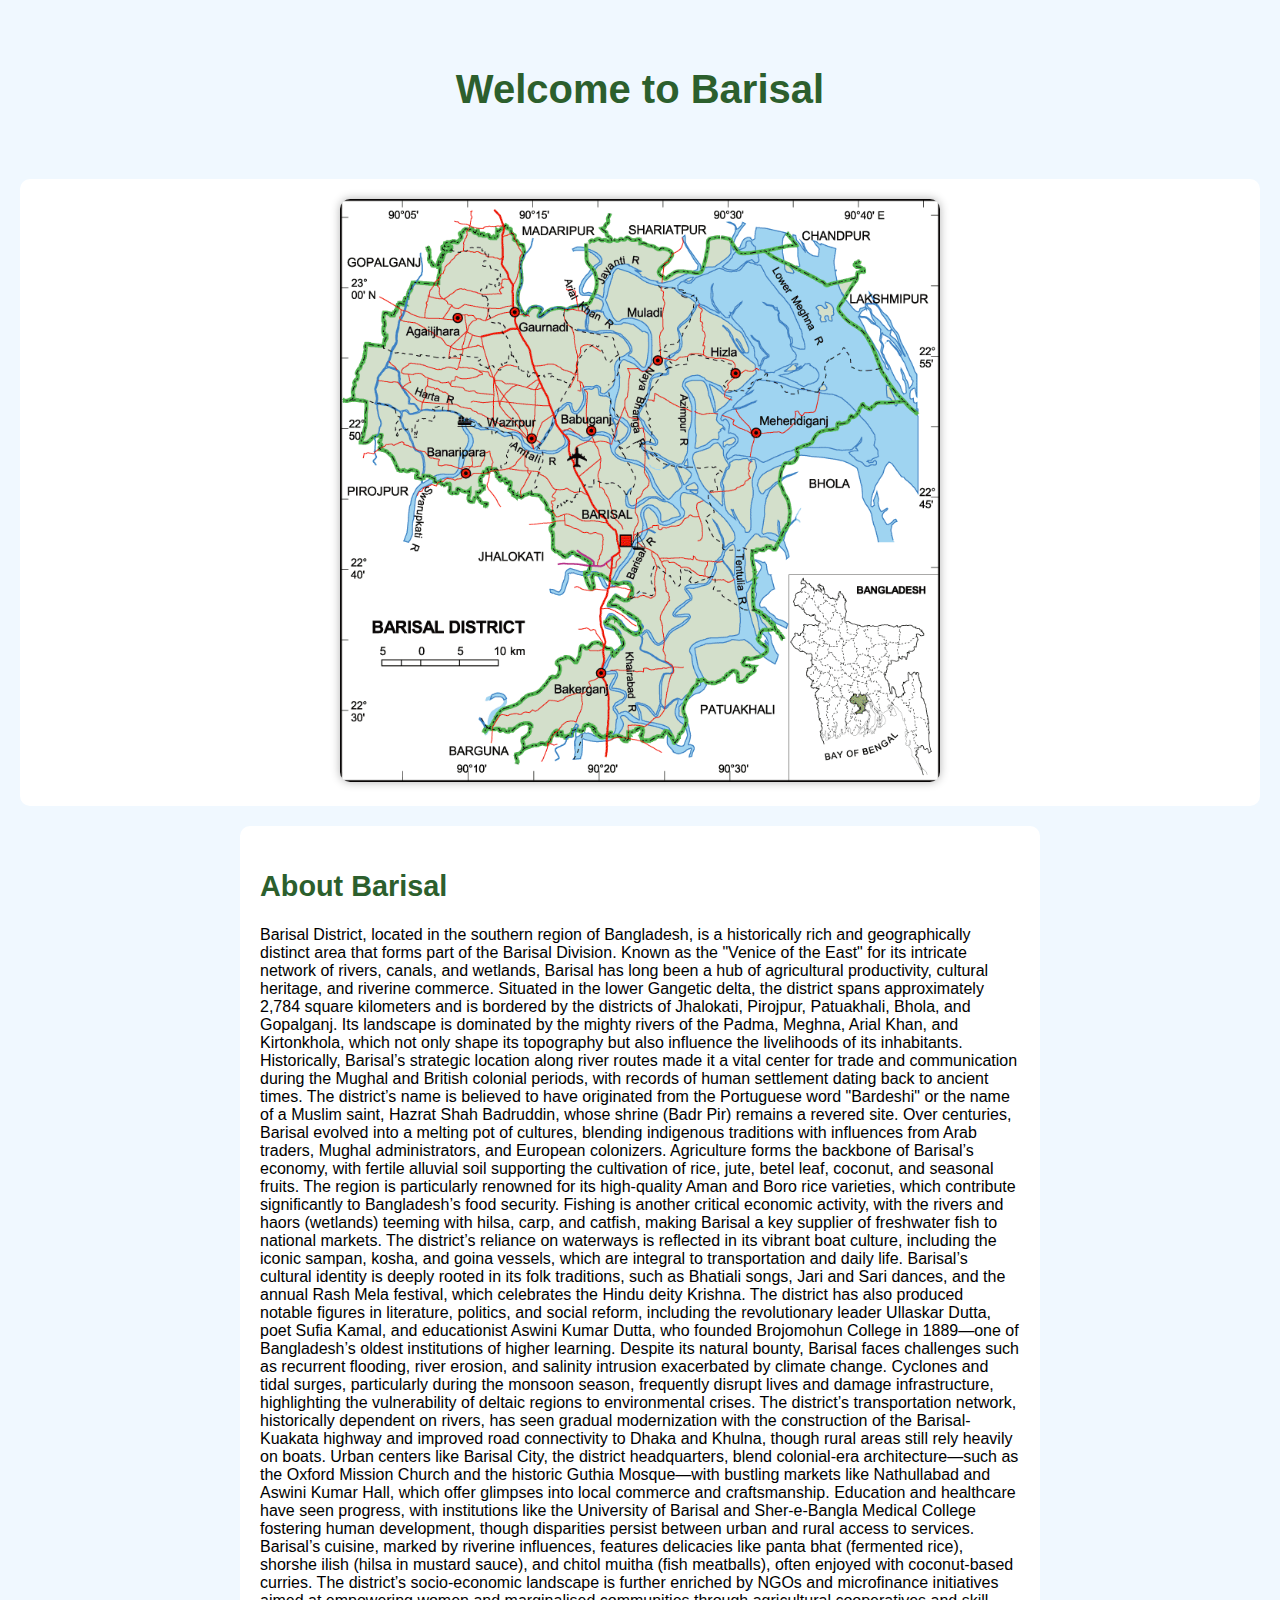
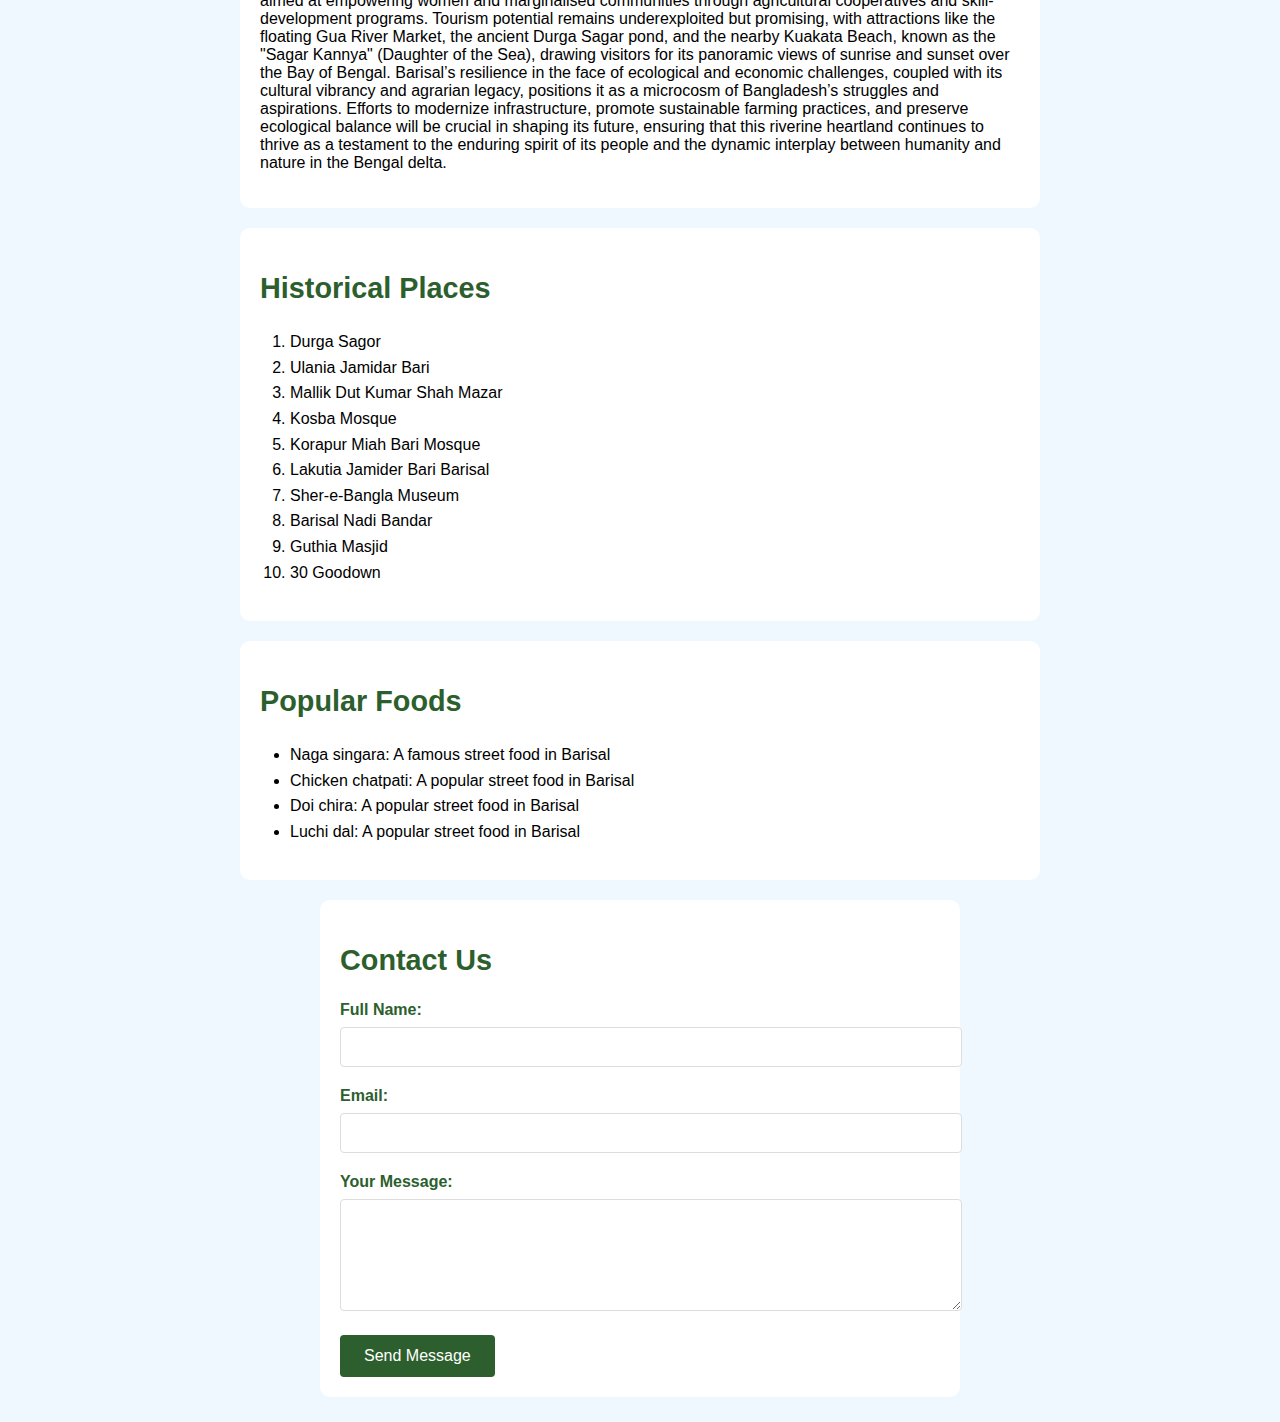
<file: index.html>
<!DOCTYPE html>
<html>
<head>
    <title>My HomeTown - Barisal</title>
    <link rel="stylesheet" href="style.css">
</head>
<body>
    <header>
        <h1>Welcome to Barisal</h1>
    </header>

    <section class="map-image">
        <img src="images/Barisal District Map.GIF" alt="Barisal District Map">
    </section>

    <main>
        <section>
            <h2>About Barisal</h2>
            <p>
                Barisal District, located in the southern region of Bangladesh, is a historically rich and geographically distinct area that forms part of the Barisal Division. Known as the "Venice of the East" for its intricate network of rivers, canals, and wetlands, Barisal has long been a hub of agricultural productivity, cultural heritage, and riverine commerce. Situated in the lower Gangetic delta, the district spans approximately 2,784 square kilometers and is bordered by the districts of Jhalokati, Pirojpur, Patuakhali, Bhola, and Gopalganj. Its landscape is dominated by the mighty rivers of the Padma, Meghna, Arial Khan, and Kirtonkhola, which not only shape its topography but also influence the livelihoods of its inhabitants. Historically, Barisal’s strategic location along river routes made it a vital center for trade and communication during the Mughal and British colonial periods, with records of human settlement dating back to ancient times. The district’s name is believed to have originated from the Portuguese word "Bardeshi" or the name of a Muslim saint, Hazrat Shah Badruddin, whose shrine (Badr Pir) remains a revered site. Over centuries, Barisal evolved into a melting pot of cultures, blending indigenous traditions with influences from Arab traders, Mughal administrators, and European colonizers. Agriculture forms the backbone of Barisal’s economy, with fertile alluvial soil supporting the cultivation of rice, jute, betel leaf, coconut, and seasonal fruits. The region is particularly renowned for its high-quality Aman and Boro rice varieties, which contribute significantly to Bangladesh’s food security. Fishing is another critical economic activity, with the rivers and haors (wetlands) teeming with hilsa, carp, and catfish, making Barisal a key supplier of freshwater fish to national markets. The district’s reliance on waterways is reflected in its vibrant boat culture, including the iconic sampan, kosha, and goina vessels, which are integral to transportation and daily life. Barisal’s cultural identity is deeply rooted in its folk traditions, such as Bhatiali songs, Jari and Sari dances, and the annual Rash Mela festival, which celebrates the Hindu deity Krishna. The district has also produced notable figures in literature, politics, and social reform, including the revolutionary leader Ullaskar Dutta, poet Sufia Kamal, and educationist Aswini Kumar Dutta, who founded Brojomohun College in 1889—one of Bangladesh’s oldest institutions of higher learning. Despite its natural bounty, Barisal faces challenges such as recurrent flooding, river erosion, and salinity intrusion exacerbated by climate change. Cyclones and tidal surges, particularly during the monsoon season, frequently disrupt lives and damage infrastructure, highlighting the vulnerability of deltaic regions to environmental crises. The district’s transportation network, historically dependent on rivers, has seen gradual modernization with the construction of the Barisal-Kuakata highway and improved road connectivity to Dhaka and Khulna, though rural areas still rely heavily on boats. Urban centers like Barisal City, the district headquarters, blend colonial-era architecture—such as the Oxford Mission Church and the historic Guthia Mosque—with bustling markets like Nathullabad and Aswini Kumar Hall, which offer glimpses into local commerce and craftsmanship. Education and healthcare have seen progress, with institutions like the University of Barisal and Sher-e-Bangla Medical College fostering human development, though disparities persist between urban and rural access to services. Barisal’s cuisine, marked by riverine influences, features delicacies like panta bhat (fermented rice), shorshe ilish (hilsa in mustard sauce), and chitol muitha (fish meatballs), often enjoyed with coconut-based curries. The district’s socio-economic landscape is further enriched by NGOs and microfinance initiatives aimed at empowering women and marginalised communities through agricultural cooperatives and skill-development programs. Tourism potential remains underexploited but promising, with attractions like the floating Gua River Market, the ancient Durga Sagar pond, and the nearby Kuakata Beach, known as the "Sagar Kannya" (Daughter of the Sea), drawing visitors for its panoramic views of sunrise and sunset over the Bay of Bengal. Barisal’s resilience in the face of ecological and economic challenges, coupled with its cultural vibrancy and agrarian legacy, positions it as a microcosm of Bangladesh’s struggles and aspirations. Efforts to modernize infrastructure, promote sustainable farming practices, and preserve ecological balance will be crucial in shaping its future, ensuring that this riverine heartland continues to thrive as a testament to the enduring spirit of its people and the dynamic interplay between humanity and nature in the Bengal delta.
            </p>
        </section>

        <section>
            <h2>Historical Places</h2>
            <ol>
                <li>Durga Sagor</li>
                <li>Ulania Jamidar Bari</li>
                <li>Mallik Dut Kumar Shah Mazar</li>
                <li>Kosba Mosque</li>
                <li>Korapur Miah Bari Mosque</li>
                <li>Lakutia Jamider Bari Barisal</li>
                <li>Sher-e-Bangla Museum</li>
                <li>Barisal Nadi Bandar</li>
                <li>Guthia Masjid</li>
                <li>30 Goodown</li>
            </ol>
        </section>

        <section>
            <h2>Popular Foods</h2>
            <ul>
                <li>Naga singara: A famous street food in Barisal</li>
                <li>Chicken chatpati: A popular street food in Barisal</li>
                <li>Doi chira: A popular street food in Barisal</li>
                <li>Luchi dal: A popular street food in Barisal</li>
            </ul>
        </section>

        <section class="contact-form">
            <h2>Contact Us</h2>
            <form action="thank-you.html" method="GET">
                <div class="form-group">
                    <label for="name">Full Name:</label>
                    <input type="text" id="name" name="name" required>
                </div>

                <div class="form-group">
                    <label for="email">Email:</label>
                    <input type="email" id="email" name="email" required>
                </div>

                <div class="form-group">
                    <label for="message">Your Message:</label>
                    <textarea id="message" name="message" rows="5" required></textarea>
                </div>

                <button type="submit">Send Message</button>
            </form>
        </section>
    </main>
</body>
</html>
</file>
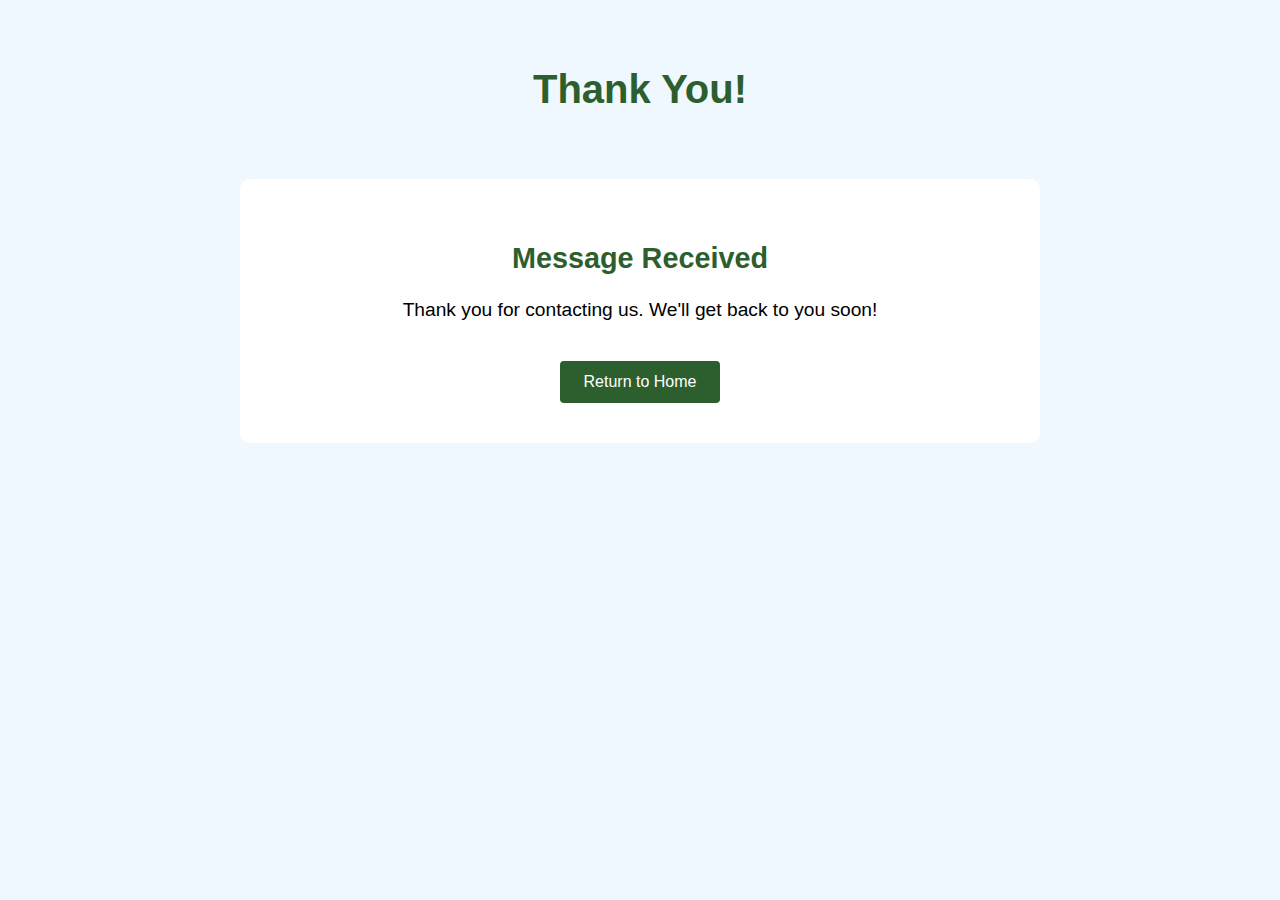
<file: thank-you.html>
<!DOCTYPE html>
<html>
<head>
    <title>Thank You</title>
    <link rel="stylesheet" href="style.css">
</head>
<body>
    <header>
        <h1>Thank You!</h1>
    </header>

    <main>
        <section class="confirmation">
            <h2>Message Received</h2>
            <p>Thank you for contacting us. We'll get back to you soon!</p>
            <a href="index.html" class="return-btn">Return to Home</a>
        </section>
    </main>
</body>
</html>
</file>
<file: style.css>
body {
    font-family: Arial, sans-serif;
    background-color: #f0f8ff;
    margin: 0;
    padding: 20px;
}

header {
    text-align: center;
    padding: 20px;
}

h1 {
    color: #2c5f2d;
    font-size: 2.5em;
}

.map-image {
    text-align: center;
    margin: 20px 0;
}

img {
    width: 80%;
    max-width: 600px;
    border-radius: 10px;
    box-shadow: 0 0 10px rgba(0,0,0,0.3);
}

section {
    background-color: white;
    padding: 20px;
    margin: 20px 0;
    border-radius: 10px;
}

h2 {
    color: #2c5f2d;
    font-size: 1.8em;
}

ol, ul {
    line-height: 1.6;
    padding-left: 30px;
}

main {
    max-width: 800px;
    margin: 0 auto;
}

.contact-form {
    max-width: 600px;
    margin: 0 auto;
}

.form-group {
    margin-bottom: 20px;
}

label {
    display: block;
    margin-bottom: 8px;
    color: #2c5f2d;
    font-weight: bold;
}

input[type="text"],
input[type="email"],
textarea {
    width: 100%;
    padding: 10px;
    border: 1px solid #ddd;
    border-radius: 4px;
    font-size: 16px;
}

textarea {
    resize: vertical;
}

button[type="submit"] {
    background-color: #2c5f2d;
    color: white;
    padding: 12px 24px;
    border: none;
    border-radius: 4px;
    cursor: pointer;
    font-size: 16px;
    transition: background-color 0.3s;
}

button[type="submit"]:hover {
    background-color: #1e401f;
}

.confirmation {
    text-align: center;
    padding: 40px !important;
}

.confirmation p {
    font-size: 1.2em;
    margin: 20px 0;
}

.return-btn {
    display: inline-block;
    background-color: #2c5f2d;
    color: white;
    padding: 12px 24px;
    text-decoration: none;
    border-radius: 4px;
    margin-top: 20px;
    transition: background-color 0.3s;
}

.return-btn:hover {
    background-color: #1e401f;
}
</file>
